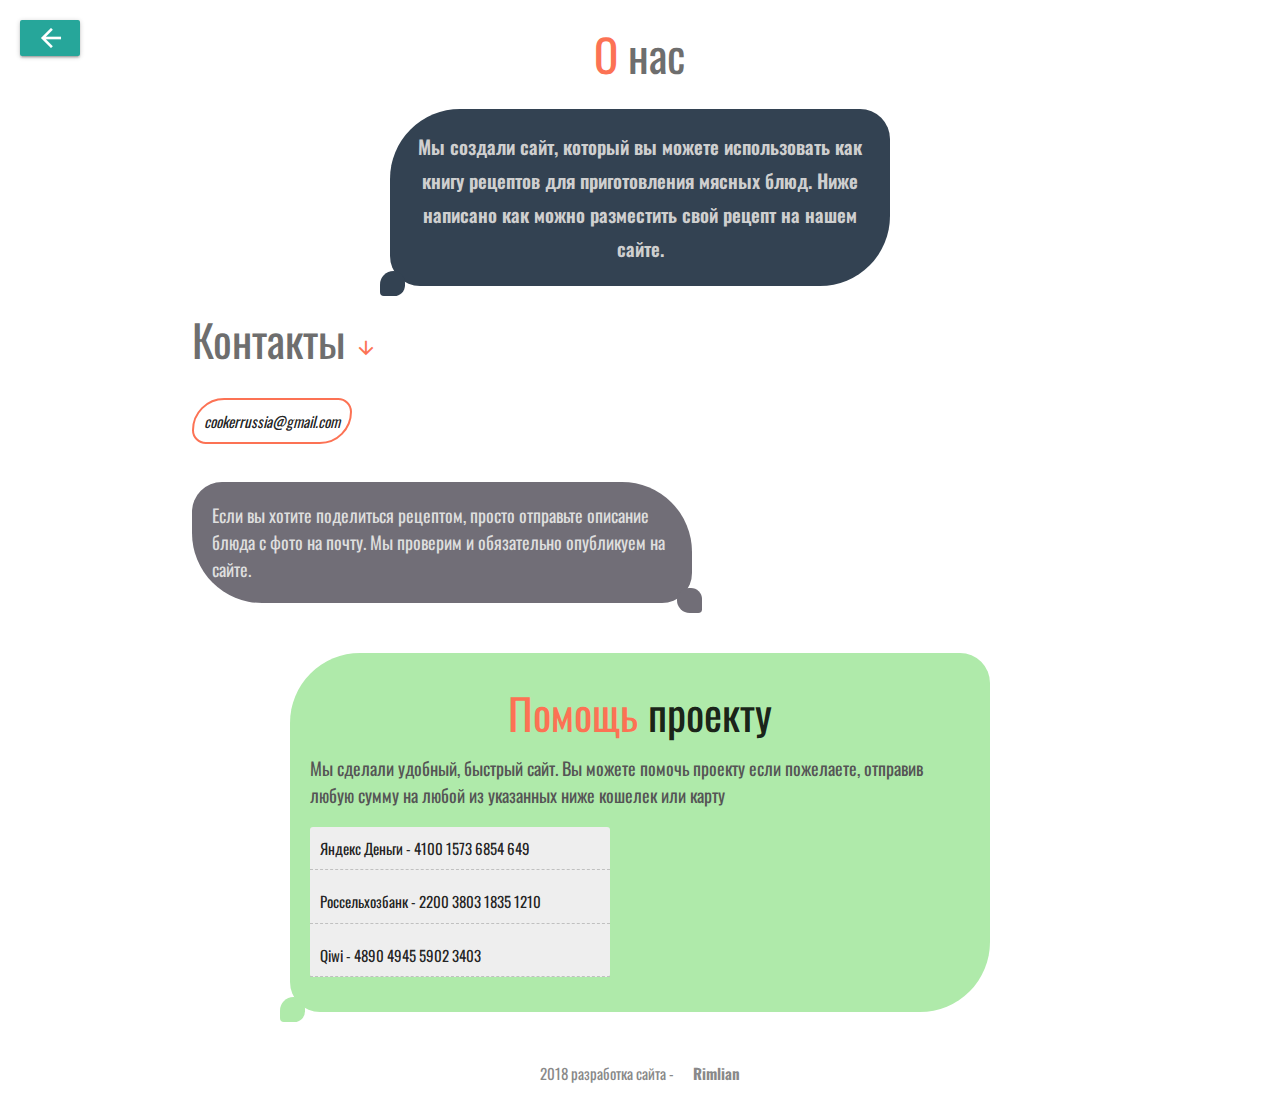
<file: about.html>
<!DOCTYPE html>
<html lang="en">
<head>
  <meta charset="UTF-8">
  <meta name="viewport" content="width=device-width, initial-scale=1.0">
  <meta http-equiv="X-UA-Compatible" content="ie=edge">
  <meta name="description" content="О нас">
  <link href="https://fonts.googleapis.com/css?family=Lato|Oswald|Raleway" rel="stylesheet">
  <link href="https://fonts.googleapis.com/icon?family=Material+Icons" rel="stylesheet">
  <link rel="stylesheet" href="css/libs.min.css">
  <link rel="stylesheet" href="css/style.css">
  <link rel="icon" href="favicon.ico">
  <title>About</title>
</head>
<body>

  <!-- Yandex.Metrika counter -->
  <script type="text/javascript" >
     (function(m,e,t,r,i,k,a){m[i]=m[i]||function(){(m[i].a=m[i].a||[]).push(arguments)};
     m[i].l=1*new Date();k=e.createElement(t),a=e.getElementsByTagName(t)[0],k.async=1,k.src=r,a.parentNode.insertBefore(k,a)})
     (window, document, "script", "https://mc.yandex.ru/metrika/tag.js", "ym");

     ym(54222853, "init", {
          clickmap:true,
          trackLinks:true,
          accurateTrackBounce:true
     });
  </script>
  <noscript><div><img src="https://mc.yandex.ru/watch/54222853" style="position:absolute; left:-9999px;" alt="" /></div></noscript>
  <!-- /Yandex.Metrika counter -->

  <section class="about-section container-fluid">
    <a href="index.html" class="waves-effect waves-light btn btn_about"><i class="material-icons left">arrow_back</i></a>
    <div class="about__container container">
      <h3 class="caption"><span class="caption__span">О</span> нас</h3>
      <p class="description description_about">Мы создали сайт, который вы можете использовать как книгу рецептов для приготовления мясных блюд. Ниже написано как можно разместить свой рецепт на нашем сайте.</p>

      <div class="about__content">
        <h4>Контакты <i class="large material-icons">arrow_downward</i></h4>
        <i class="contact_us">cookerrussia@gmail.com</i>
        <p class="p_first">Если вы хотите поделиться рецептом, просто отправьте описание блюда с фото на почту. Мы проверим и обязательно опубликуем на сайте. </p>

        <div class="helps">
          <h5><span class="caption__span">Помощь </span>проекту</h5>
          <p class="helps_p">Мы сделали удобный, быстрый сайт. Вы можете помочь проекту если пожелаете, отправив любую сумму на любой из указанных ниже кошелек или карту</p>

          <ul class="donates">
            <li>Яндекс Деньги - 4100 1573 6854 649</li>
            <li>Россельхозбанк  - 2200 3803 1835 1210</li>
            <li>Qiwi - 4890 4945 5902 3403</li>
          </ul>
        </div>
      </div>
    </div>
    <span class="developer">2018 разработка сайта - <a href="https://github.com/rimlian" target="_blank" class="developer_link">Rimlian</a></span>
  </section>
</body>
</html>
</file>
<file: css/style.css>
@import url('https://fonts.googleapis.com/css?family=Gamja+Flower');
@import url('https://fonts.googleapis.com/css?family=Lato|Raleway|Ruslan+Display|Slabo+27px');
@import url('https://fonts.googleapis.com/css?family=Ubuntu');
@import url('https://fonts.googleapis.com/css?family=Charmonman|Lato|Open+Sans+Condensed:300|Raleway');

html { scroll-behavior: smooth; }
h1 { font-size: 47px }
h2 { font-size: 46px }
h3 { font-size: 45px }
h4 { font-size: 44px }
h5 { font-size: 43px }
.header {
  /* background-color: #f7f7f7; */
  margin: 0;
  padding: 0;
  height: 100vh;
  position: relative;
  z-index: 1;
  overflow: hidden;
}
.header::before {
  content: '';
  display: block;
  position: absolute;
  top: 0;
  left: 0;
  bottom: 0;
  right: 0;
  width: 100%;
  height: 100%;

  background-image: url(../img/greet-fone.jpg);
  background-repeat: no-repeat;
  background-position: center;
  background-size: cover;
  background-attachment: fixed;
  opacity: .3;
  z-index: -1;
}


/* ----------------- */

.header-container { padding: 20px 0 }

.header__navbar {
  display: -webkit-box;
  display: -webkit-flex;
  display: -ms-flexbox;
  display: flex;
  -webkit-box-align: center;
  -webkit-align-items: center;
  -ms-flex-align: center;
   align-items: center;
   position: relative;
   z-index: 3;
 }

.logo {
  font-family: 'Gamja Flower', cursive;
  border: 3px solid rgba(112, 107, 115, .7);
  -webkit-border-radius: 7px;
          border-radius: 7px;
  font-size: 55px;
  line-height: 55px;
  font-weight: bold;
  color: #706b73;
  padding: 0 20px;
  text-shadow: 0px 0px 5px rgba(177, 156, 152, .7);
  -webkit-box-shadow: inset 0px 0px 5px 2px rgba(0,0,0,.1);
          box-shadow: inset 0px 0px 5px 2px rgba(0,0,0,.1);
  margin-right: auto;
  -webkit-transition: all ease-in-out .5s;
  -o-transition: all ease-in-out .5s;
  transition: all ease-in-out .5s;
}
.logo__menu__show {
  -webkit-transition: all ease-in-out .5s;
  -o-transition: all ease-in-out .5s;
  transition: all ease-in-out .5s;
  padding: 5px;
  margin: auto;
}

.logo__span { color: #fa9a87;}

.navbar__menu__wrapper { margin-left: auto; }
.menu__navbar {
  display: -webkit-box;
  display: -webkit-flex;
  display: -ms-flexbox;
  display: flex;
  min-width: 450px;
  -webkit-justify-content: space-around;
      -ms-flex-pack: distribute;
          justify-content: space-around;
  height: 30px;
}
.menu__navbar a {
  position: relative;
  font-family: 'Ubuntu', sans-serif;
  color: #706B73;
  font-size: 18px;
}

.menu__navbar a::after {
  position: absolute;
  content: "";
  width: 0;
  height: .5px;
  bottom: 0;
  right: 0;
  left: 0;
  background: #fc7254;
  -webkit-transition: all ease-in-out .2s;
  -o-transition: all ease-in-out .2s;
  transition: all ease-in-out .2s;
  z-index: 1;
}
.menu__navbar a:hover::after { width: 100% }
.menu__navbar a:hover { color: #444444 }

/* menu dropdown */

.wrapper_menu_burger {
  height: 29px;
  width: 40px;
  margin-left: auto;
  cursor: pointer;
  position: relative;
  display: none;
}

.cutlet {
  position: absolute;
  width: 30px;
  height: 3px;
  background: #98949A;
  margin: 5px;
  -webkit-transition: all ease-in-out .5s;
  -o-transition: all ease-in-out .5s;
  transition: all ease-in-out .5s;
}
.wrapper_menu_burger:hover .cutlet { background-color: #fc7254 }

.first__cutlet { top: 0 }
.average__cutlet { top: 8px }
.last__cutlet { bottom: 0px }

.wrapper_menu_burger:hover .first__cutlet {
  -webkit-animation-name: coup_first_cutlet;
          animation-name: coup_first_cutlet;
  -webkit-animation-duration: .3s;
          animation-duration: .3s;
}
.wrapper_menu_burger:hover .last__cutlet {
  -webkit-animation-name: coup_last_cutlet;
          animation-name: coup_last_cutlet;
  -webkit-animation-duration: .3s;
          animation-duration: .3s;
}

@-webkit-keyframes coup_first_cutlet {
  0% { margin-top: 0px }
  100% { margin-top: 5px }
}

@keyframes coup_first_cutlet {
  0% { margin-top: 0px }
  100% { margin-top: 5px }
}
@-webkit-keyframes coup_last_cutlet {
  0% { margin-bottom: 0px }
  100% { margin-bottom: 5px }
}
@keyframes coup_last_cutlet {
  0% { margin-bottom: 0px }
  100% { margin-bottom: 5px }
}

.first__cutlet__click { -webkit-transform: rotate(45deg); -ms-transform: rotate(45deg); transform: rotate(45deg); top: 8px }
.last__cutlet__click { -webkit-transform: rotate(-45deg); -ms-transform: rotate(-45deg); transform: rotate(-45deg); bottom: 8px }

.wrapper_menu_burger:hover .first__cutlet__click { -webkit-animation: width_cutlet .3s; animation: width_cutlet .3s }
.wrapper_menu_burger:hover .last__cutlet__click { -webkit-animation: width_cutlet .3s; animation: width_cutlet .3s }

@-webkit-keyframes width_cutlet {
  from { width: 30px }
  to { width: 32px }
}

@keyframes width_cutlet {
  from { width: 30px }
  to { width: 32px }
}
/* =============================================== */

/* greeting */

.greeting {
  max-width: 705px;
  margin: 100px auto;
  position: relative;
  z-index: 3;
  margin-top: 15%;
}
.caption { text-align: center; color: #6e6e6e; }
.caption__span { color: #fc7254 }

.description {
  padding: 20px 0px;
  text-align: center;
  color: #5b5b5b;
  font-size: 19px;
  font-weight: 600;
  line-height: 1.8em;
}

.fill {
  font-family: 'Open Sans Condensed', sans-serif;
  text-align: center;
  color: silver;
  -webkit-animation: colorFill 4s ease-in-out 17;
          animation: colorFill 4s ease-in-out 17;
}
@-webkit-keyframes colorFill {
  from { color: #fc7254 }
  to { color: silver }
}
@keyframes colorFill {
  from { color: #fc7254 }
  to { color: silver }
}

/* ---------------------  */

.bbq { background-color: #fbfbfb; padding: 50px  0 }
.bbq__container h5 { font-family: 'Ruslan Display', cursive }
.bbq__container h5 span:last-child {
   font-family: -apple-system,BlinkMacSystemFont,"Segoe UI",Roboto,Oxygen-Sans,Ubuntu,Cantarell,"Helvetica Neue",sans-serif;
   display: block;
 }

.bbq__container__card {
  margin: 50px auto;
  display: -webkit-box;
  display: -webkit-flex;
  display: -ms-flexbox;
  display: flex;
  -webkit-flex-wrap: wrap;
      -ms-flex-wrap: wrap;
          flex-wrap: wrap;
  -webkit-justify-content: space-around;
      -ms-flex-pack: distribute;
          justify-content: space-around;
  height: 1011px;
  overflow: hidden;
}

.bbq__card { max-width: 335px; height: 483px; }
/* --------------- bbq.css ------------ */


.footer {
  height: 255px;
  background: #f7f7f7;
  padding-top: 50px;
}

.btn__about {
  display: block;
  background: #fdfdfd;
  margin: 0 auto;
  width: 225px;
  height: 60px;
  text-align: center;
  line-height: 60px;
  font-size: 20px;
  color: #262626;
  -webkit-border-radius: 50px;
          border-radius: 50px;
  -webkit-box-shadow: 0 2px 17px 5px rgba(0,0,0,.1), inset 0 0 5px 1px rgba(0,0,0,.2);
          box-shadow: 0 2px 17px 5px rgba(0,0,0,.1), inset 0 0 5px 1px rgba(0,0,0,.2);
}

.social__networks__container {
  max-width: 260px;
  display: -webkit-box;
  display: -webkit-flex;
  display: -ms-flexbox;
  display: flex;
  -webkit-flex-wrap: wrap;
      -ms-flex-wrap: wrap;
          flex-wrap: wrap;
  -webkit-justify-content: space-around;
      -ms-flex-pack: distribute;
          justify-content: space-around;
  margin: 50px auto;
}

.social__networks__links {
  height: 55px;
  width: 55px;
  background: #d3d3d3 url(../img/footer/sprite_footer.png) no-repeat;
  -webkit-border-radius: 50%;
          border-radius: 50%;
  display: -webkit-box;
  display: -webkit-flex;
  display: -ms-flexbox;
  display: flex;
  -webkit-box-pack: center;
  -webkit-justify-content: center;
      -ms-flex-pack: center;
          justify-content: center;
  -webkit-box-align: center;
  -webkit-align-items: center;
      -ms-flex-align: center;
          align-items: center;
}
.social__networks__links:first-child { background-position: 22.5px 18px }
.social__networks__links:nth-child(2) { background-position: 19.5px -84px }
.social__networks__links:nth-child(3) { background-position: -82.5px -78px }
.social__networks__links:last-child { background-position: -82.5px 17px }

.social__networks__links:hover {
  background-color: #ff6e47;
  cursor: pointer;
  -webkit-transition: all ease-in-out .2s;
  -o-transition: all ease-in-out .2s;
  transition: all ease-in-out .2s;
  -webkit-box-shadow: 0 0 14px 2px rgba(0,0,0,.4);
          box-shadow: 0 0 14px 2px rgba(0,0,0,.4);
}
.social__networks__links img { height: 24px }

.developer {
  display: -webkit-box;
  display: -webkit-flex;
  display: -ms-flexbox;
  display: flex;
  width: 220px;
  margin: 30px auto;
  color: #898989;
  -webkit-justify-content: space-around;
      -ms-flex-pack: distribute;
          justify-content: space-around;
  -webkit-box-align: center;
  -webkit-align-items: center;
      -ms-flex-align: center;
          align-items: center;
}
.developer span:first-child {
  -webkit-box-shadow: inset 0 0 1px 1px rgba(0,0,0,.5);
          box-shadow: inset 0 0 1px 1px rgba(0,0,0,.5);
  -webkit-border-radius: 50%;
          border-radius: 50%;
  width: 16px;
  height: 15px;
  text-align: center;
  line-height: 13.5px;
  letter-spacing: .1em;
  padding: 0;
}
.developer_link {
  /* text-shadow: -1px -1px 0px rgba(153, 153, 153, 1); */
  color: #898989;
  font-weight: bold;
}
.developer_link:hover { color: #aaa }
/* ----------- footer ----------- */

.oven-section {
  background-color: #fbfbfb;
  padding: 50px 0;
}

.card__container__oven {
  margin: 50px auto;
  display: -webkit-box;
  display: -webkit-flex;
  display: -ms-flexbox;
  display: flex;
  -webkit-flex-wrap: wrap;
      -ms-flex-wrap: wrap;
          flex-wrap: wrap;
  -webkit-justify-content: space-around;
      -ms-flex-pack: distribute;
          justify-content: space-around;
  height: 1011px;
  overflow: hidden;
}

.card__oven {
  max-width: 335px;
  height: 483px;
  -webkit-box-shadow: 0 1px 7px 1px rgba(0,0,0,.3);
          box-shadow: 0 1px 7px 1px rgba(0,0,0,.3);
}

.buttons__show__clear__wrap {
  display: -webkit-box;
  display: -webkit-flex;
  display: -ms-flexbox;
  display: flex;
  -webkit-justify-content: space-around;
      -ms-flex-pack: distribute;
          justify-content: space-around;
  padding: 0 5px;
}
.show__more {
  margin-right: auto;
  display: -webkit-box;
  display: -webkit-flex;
  display: -ms-flexbox;
  display: flex;
  -webkit-flex-wrap: wrap;
      -ms-flex-wrap: wrap;
          flex-wrap: wrap;
  -webkit-box-pack: center;
  -webkit-justify-content: center;
      -ms-flex-pack: center;
          justify-content: center;
}
.show__more img { margin: auto }

.close__more {
  margin-left: auto;
  display: -webkit-box;
  display: -webkit-flex;
  display: -ms-flexbox;
  display: flex;
  -webkit-flex-wrap: wrap;
      -ms-flex-wrap: wrap;
          flex-wrap: wrap;
  -webkit-box-pack: center;
  -webkit-justify-content: center;
      -ms-flex-pack: center;
          justify-content: center;
}
.close__more img { margin: auto; }

.show_more_transition { transition: all ease 1s; }
/* ----------- oven ---------------- */


.pan {
  padding: 50px 0;
}

.card__container__pan {
  margin: 50px auto;
  margin-bottom: 20px;
  display: -webkit-box;
  display: -webkit-flex;
  display: -ms-flexbox;
  display: flex;
  height: 474.5px;
  overflow: hidden;
  -webkit-flex-wrap: wrap;
      -ms-flex-wrap: wrap;
          flex-wrap: wrap;
  -webkit-justify-content: space-around;
      -ms-flex-pack: distribute;
          justify-content: space-around;
}

.card__pan {
  max-width: 300px;
  height: 452px;
}
.span__click {
  text-transform: uppercase;
  color: #FFAB40;
  cursor: pointer;
}
.span__click:hover {
  -webkit-transition: color .3s ease;
  -o-transition: color .3s ease;
  transition: color .3s ease;
  color: #FFAB40;
  color: #FFD6A1;
}

.card__title__pan {
  color: #6E6E6E;
  display: block;
  text-align: center;
}
/* ------------- pan.css ------------ */


.section-saucepan { padding: 30px 0 }
.card__container__saucepan {
  height: 498.5px;
  margin: 50px 0;
  display: -webkit-box;
  display: -webkit-flex;
  display: -ms-flexbox;
  display: flex;
  -webkit-justify-content: space-around;
      -ms-flex-pack: distribute;
          justify-content: space-around;
  -webkit-flex-wrap: wrap;
      -ms-flex-wrap: wrap;
          flex-wrap: wrap;
  overflow: hidden;
}
.card__saucepan { width: 300px; height: 476px }
.card__saucepan .i__modal__action { bottom: 160px; left: 24px }
.saucepan__card__title { color: #26A69A }
/* ------------- saucepan.css -------------- */
/* ------------- style.css ----------- */
.search {
  width: 50%;
  margin: 50px auto;
}
.search img {
  float: right;
}

.search__containes {
    margin: 50px 0;
    display: -webkit-box;
    display: -webkit-flex;
    display: -ms-flexbox;
    display: flex;
    -webkit-flex-wrap: wrap;
        -ms-flex-wrap: wrap;
            flex-wrap: wrap;
    -webkit-justify-content: space-around;
        -ms-flex-pack: distribute;
            justify-content: space-around;
    height: 505.5px;
    overflow-x: hidden;
    background-color: #ECECEC;
    -webkit-box-shadow: 0 0 25px 5px rgba(0,0,0,.3);
            box-shadow: 0 0 25px 5px rgba(0,0,0,.3);
}
/* ---------------------------------------- */

/* --------------- modal window ----------------- */

.modal-window {
  position: fixed;
  z-index: 2;
  height: 100%;
  width: 100%;
  /* left: 0px;
  top: 0px; */
  right: 0px;
  bottom: 0px;
  opacity: .97;
  background-color: #1f2e3a;
}

.modal-content__wrapper {
  position: relative;
  display: -webkit-box;
  display: -webkit-flex;
  display: -ms-flexbox;
  display: flex;
  -webkit-box-orient: vertical;
  -webkit-box-direction: normal;
  -webkit-flex-direction: column;
      -ms-flex-direction: column;
          flex-direction: column;
  -webkit-box-align: center;
  -webkit-align-items: center;
      -ms-flex-align: center;
          align-items: center;
  padding: 20px 0px;
  max-width: 98vW;
  margin: 0 auto;
}
.modal-content__wrapper img[alt="clear"] {
  width: 26px;
  height: 26px;
  cursor: pointer;
  -webkit-transition: all ease .3s;
  -o-transition: all ease .3s;
  transition: all ease .3s;
  -webkit-animation: closing .7s 1;
          animation: closing .7s 1;
}
.modal-content__wrapper img[alt="clear"]:hover {
  -webkit-transform: rotate(-90deg);
      -ms-transform: rotate(-90deg);
          transform: rotate(-90deg);
  -webkit-transition: all ease .3s;
  -o-transition: all ease .3s;
  transition: all ease .3s;
}

@-webkit-keyframes closing {
  0% { -webkit-transform: rotate(0deg); transform: rotate(0deg) }
  50% { -webkit-transform: rotate(45deg); transform: rotate(45deg) }
  100% { -webkit-transform: rotate(0deg); transform: rotate(0deg) }
}

@keyframes closing {
  0% { -webkit-transform: rotate(0deg); transform: rotate(0deg) }
  50% { -webkit-transform: rotate(45deg); transform: rotate(45deg) }
  100% { -webkit-transform: rotate(0deg); transform: rotate(0deg) }
}

.modal__window__content {
  display: block;
  background-color: #fefefe;
  width: 97vW;
  max-height: 85vh;
  overflow-x: hidden;
  margin: 0 auto;
  margin-top: 1em;
  -webkit-border-radius: 10px;
          border-radius: 10px;
  -webkit-box-shadow: 0 0 15px 7px rgba(0,0,0,.3);
          box-shadow: 0 0 15px 7px rgba(0,0,0,.3);
}
.modal__window__content h4 {
  color: #706B73;
  min-width: 90%;
  margin: 20px auto;
  text-align: center;
}
.modal__window__content ul {
  max-width: 90%;
  margin: 27px auto;
  font-size: 20px;
  text-transform: uppercase;
}
.modal__window__content ul li { text-transform: none }
.ingredients li {
  border-bottom: 1px dashed silver;
  padding: 10px;
  text-transform: none;
}
.ingredients li i { margin: 0 30px }
.ingredients .spices { text-transform: lowercase; }

span.span__bg__img {
  display: inline-block;
  width: 50px;
  height: 50px;
}
span.span__bg__img1 {
  background: url(../img/sprite2.png) no-repeat;
  background-position: -142px 0px;
}
span.span__bg__img2 {
  background: url(../img/sprite3.png) no-repeat;
  background-position: -76px -66px;
}

.modal__window__content ul li {
  font-weight: normal;
  font-size: 17px;
  margin: 15px auto;
}

.modal__window__content img[alt="logo"] {
  display: block;
  width: 188px;
  height: 60px;
  margin: 30px auto;
}
.inactive { display: none }
.active__modal__window { display: block }

.eat {
  display: -webkit-box;
  display: -webkit-flex;
  display: -ms-flexbox;
  display: flex;
  -webkit-box-orient: horizontal;
  -webkit-box-direction: normal;
  -webkit-flex-direction: row;
      -ms-flex-direction: row;
          flex-direction: row;
  -webkit-box-pack: center;
  -webkit-justify-content: center;
      -ms-flex-pack: center;
          justify-content: center;
  border: 10px solid silver;
  -webkit-border-radius: 10px;
          border-radius: 10px;
  margin: 30px auto;
  -webkit-box-shadow: 0 0 12px 5px rgba(0,0,0,.3);
          box-shadow: 0 0 12px 5px rgba(0,0,0,.3);
}
.eat img {
  height: 100%;
  width: 100%;
  -webkit-border-radius: 2px;
          border-radius: 2px;
}

/* ============ about ============ */

.about-section {
  font-family: 'Oswald', sans-serif;
}

.description_about {
  position: relative;
  background-color: #334252;
  border-radius: 70px 30px 70px 30px;
  max-width: 500px;
  padding: 20px;
  color: #cfcfcf;
  margin: 30px auto;
}

.description_about::after {
  display: block;
  position: absolute;
  content: '';
  width: 25px;
  height: 25px;
  background: #334252;
  border-radius: 72px 62px 57px 21px;
  bottom: -10px;
  left: -10px;
}

.about__content h4 { color: #6E6E6E; }

.about__content h4 i {
  font-size: 22px;
  color: #FC7254;
}

.contact_us {
  display: inline-block;
  border: 2px solid #FC7254;
  padding: 10px;
  border-radius: 70px 30px 70px 30px;
  margin: 20px 0px;
}

.about__content .p_first {
  position: relative;
  font-size: 18px;
  border-radius: 30px 70px 30px 70px;
  background-color: #716E77;
  max-width: 500px;
  padding: 20px;
  color: #dedede;
}

.about__content .p_first::after {
  display: block;
  position: absolute;
  content: '';
  width: 25px;
  height: 25px;
  background: #716E77;
  border-radius: 52px 47px 16px 54px;
  bottom: -10px;
  right: -10px;
}

.helps {
  position: relative;
  background-color: #AFEAAA;
  padding: 20px;
  border-radius: 70px 30px 70px 30px;
  max-width: 700px;
  margin: 50px auto;
}

.helps::after {
  display: block;
  position: absolute;
  content: '';
  width: 25px;
  height: 25px;
  background: #AFEAAA;
  border-radius: 72px 62px 57px 21px;
  bottom: -10px;
  left: -10px;
}
.helps h5 {text-align: center; }
.helps_p { color: #555555; font-size: 18px; }
.donates { background-color: #eee; max-width: 300px; border-radius: 3px; }
.donates li {
  text-align: left;
  margin: 10px 0px;
  border-bottom: 1px dashed silver;
  padding: 10px;
}
.btn_about {
  position: fixed;
  top: 20px;
  left: 20px;
  width: 60px;
}
.btn_about i {
  font-size: 30px;
}
/*
=========== @media ===========  */

@media only screen and (max-width: 1111px) { .logo { font-size: 45px } }

@media only screen and (max-width: 991px) {
  .wrapper_menu_burger { display: block }
  .navbar__menu__wrapper { display: none }
  .menu__navbar { min-width: 0; -webkit-box-orient: vertical; -webkit-box-direction: normal; -webkit-flex-direction: column; -ms-flex-direction: column; flex-direction: column }
  /* то, что будет при клике */
  .header__navbar__column { -webkit-box-orient: vertical; -webkit-box-direction: normal; -webkit-flex-direction: column; -ms-flex-direction: column; flex-direction: column; -webkit-box-align: stretch; -webkit-align-items: stretch; -ms-flex-align: stretch; align-items: stretch }
  .menu__navbar__show { min-width: 100%; height: auto }
  .menu__navbar a {
    font-family: 'Open Sams', sans-serif;
    color: #F5F5F5;
    -webkit-border-radius: 3px;
            border-radius: 3px;
    background-color: #706b73;
    padding: 10px;
    margin-bottom: 2px;
  }
  .menu__navbar a::after { content: none }
  .menu__navbar a:hover {
    background: #fc7254;
    color: silver;
    -webkit-transition: all ease-in-out .2s;
    -o-transition: all ease-in-out .2s;
    transition: all ease-in-out .2s;
  }
}

@media only screen and (max-width: 767px) {
  .search { width: 70% }
}

@media only screen and (max-width: 576px) {
  .search { width: 90% }
}

@media(min-width: 0px) and (max-width: 320px) {
  .modal-content__wrapper {
    position: fixed;
    width: 100vW;
    height: 100vH;
  }
}
/* ===================================== */


/* =============== the end =============== */
</file>
